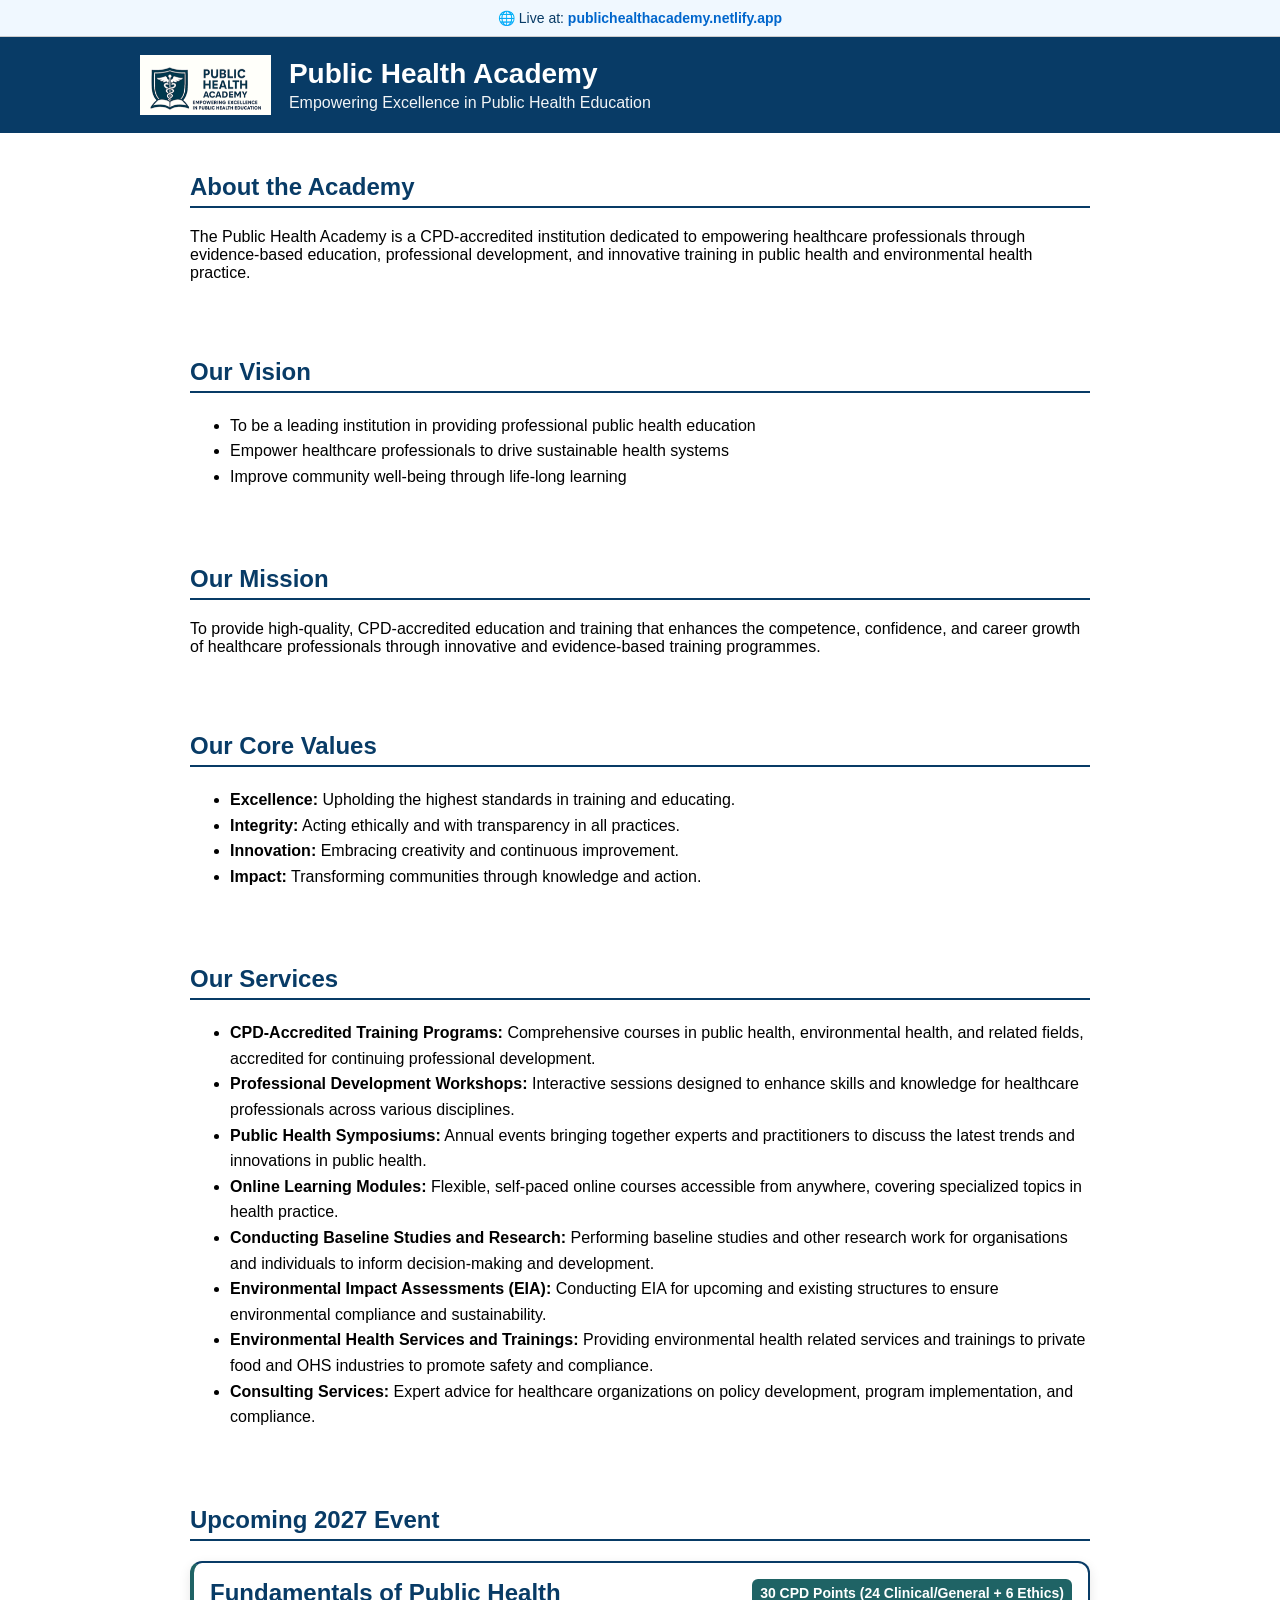
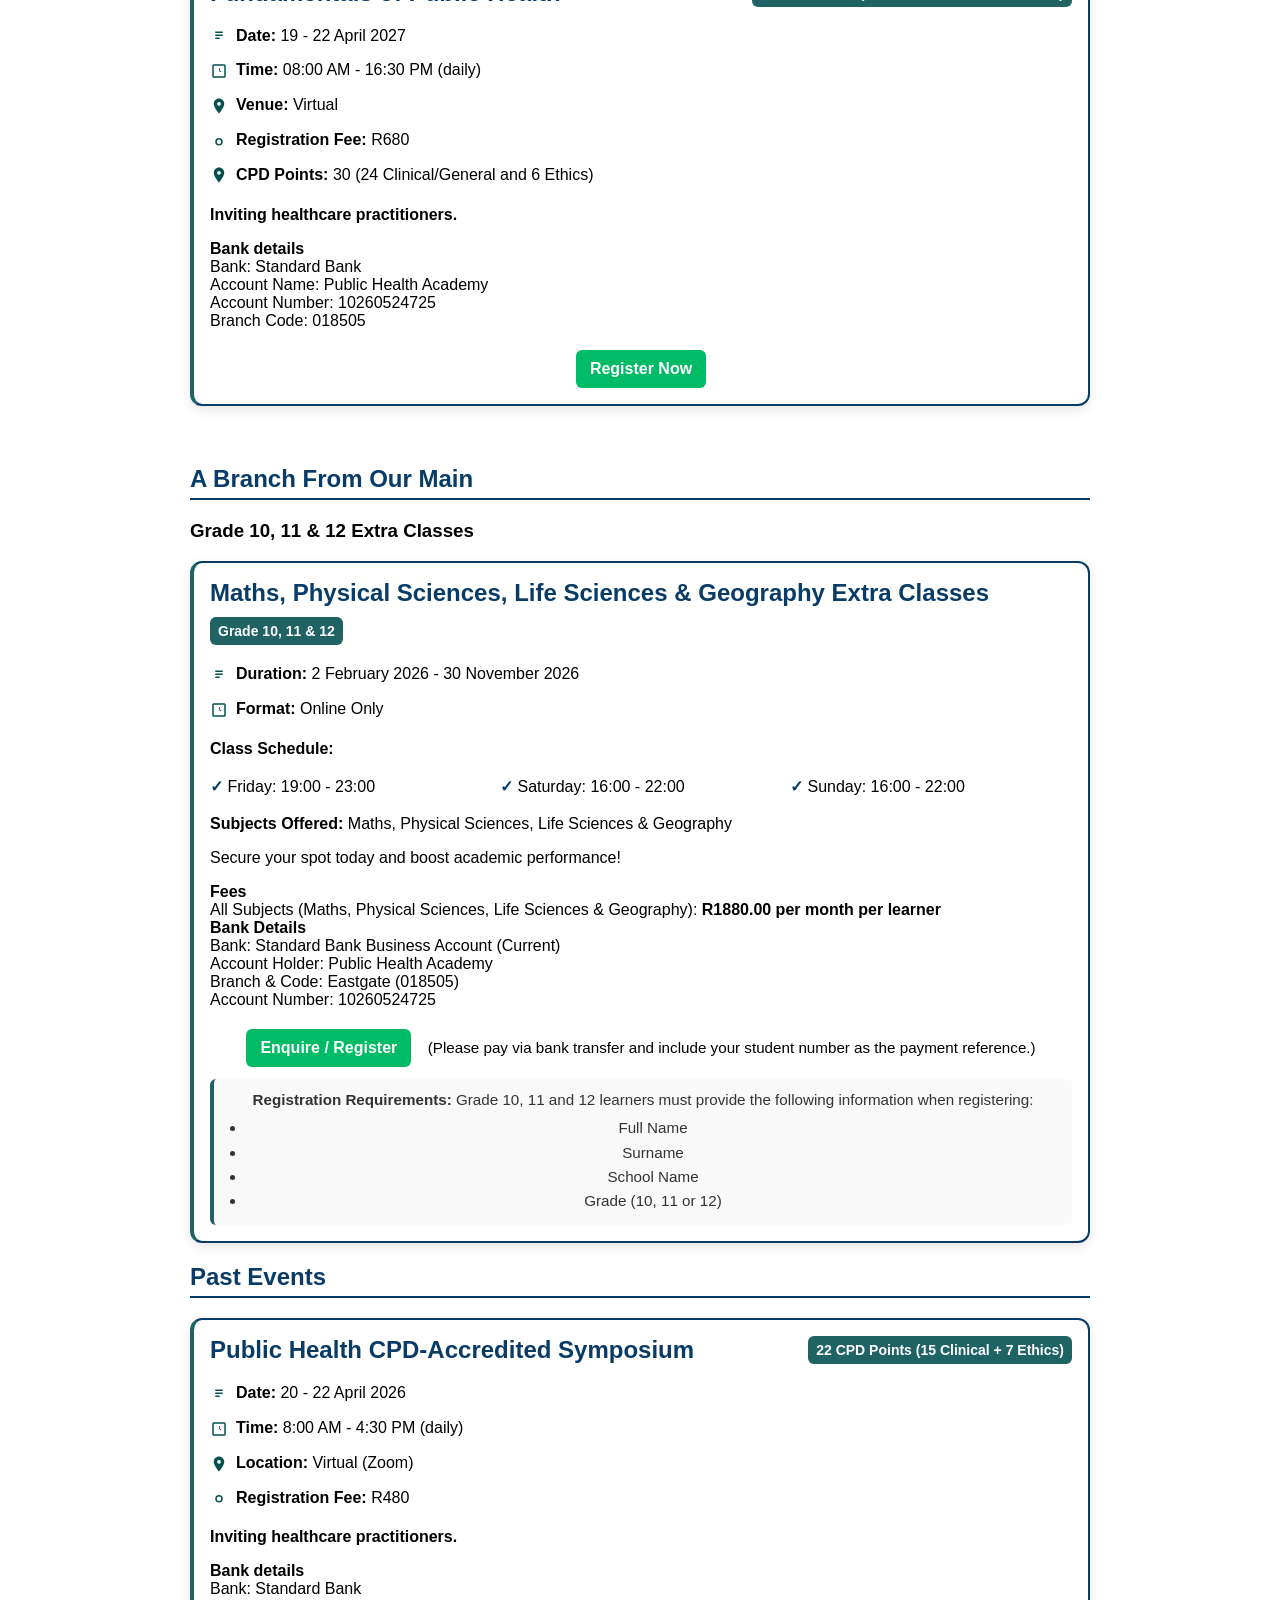
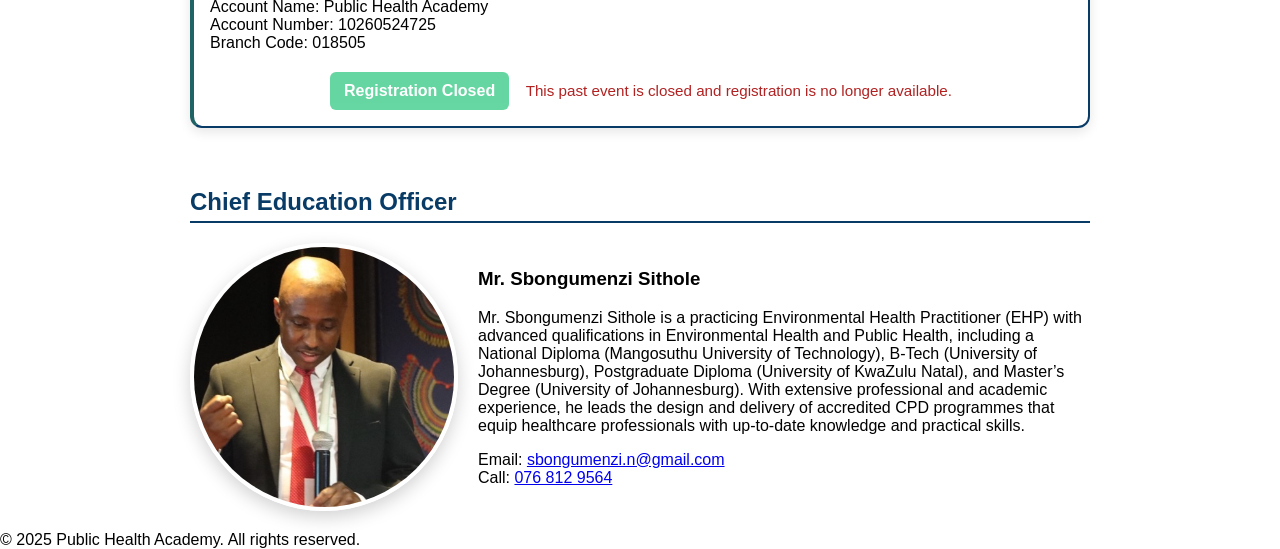
<file: index.html>
<!doctype html>
<html lang="en">
<head>
  <meta charset="utf-8">
  <meta name="viewport" content="width=device-width, initial-scale=1.0">
  <title>Public Health Academy - CPD Accredited Public Health Education</title>
  <meta name="description" content="Public Health Academy provides CPD-accredited education and training for healthcare professionals. Led by Mr. Sbongumenzi Sithole, Environmental Health Practitioner with advanced qualifications.">
  <meta name="keywords" content="public health, CPD accredited, healthcare education, environmental health, professional development, South Africa">
  <meta name="author" content="Public Health Academy">
  <meta name="robots" content="index, follow">
  <meta name="googlebot" content="index, follow">
  <meta name="google-site-verification" content="dkUMleA-MJjbW9YDvvCyMBsJVzZ4VGL8irDAFBPEJHo" />
  <link rel="canonical" href="https://publichealthacademy.netlify.app/">
  <link rel="stylesheet" href="styles.css">
  <style>
    /* Poster-inspired colors and icon sizing */
    .cpd-badge{background:#1f6365;color:#fff;padding:6px 8px;border-radius:6px;font-weight:700}
    .event-card{border-left:4px solid #1f6365;padding:16px}
    .event-details p{margin:6px 0}
    .event-header h3{margin:0}
    .meta-icon{width:18px;height:18px;vertical-align:middle;margin-right:8px;fill:#06504f}
    .register-btn{background:#0b6;color:#fff;padding:10px 14px;border-radius:6px;text-decoration:none}
    @media(max-width:600px){
      .event-card{padding:12px}
      .event-details{font-size:0.95em}
    }
  </style>
</head>
<body>

<div class="live-url-banner">
  🌐 Live at: <a href="https://publichealthacademy.netlify.app" target="_blank">publichealthacademy.netlify.app</a>
</div>

<header>
  <div class="header-inner">
    <div class="brand">
      <img src="images/logo-optimized.png" class="logo" alt="Public Health Academy logo">
    </div>
    <div class="site-title">
      <h1>Public Health Academy</h1>
      <p>Empowering Excellence in Public Health Education</p>
    </div>
  </div>
</header>

<section class="about">
  <h2>About the Academy</h2>
  <p>
    The Public Health Academy is a CPD-accredited institution dedicated to empowering healthcare 
    professionals through evidence-based education, professional development, and innovative training 
    in public health and environmental health practice.
  </p>
</section>

<section class="vision">
  <h2>Our Vision</h2>
  <ul>
    <li>To be a leading institution in providing professional public health education</li>
    <li>Empower healthcare professionals to drive sustainable health systems</li>
    <li>Improve community well‑being through life‑long learning</li>
  </ul>
</section>

<section class="mission">
  <h2>Our Mission</h2>
  <p>
    To provide high‑quality, CPD‑accredited education and training that enhances the competence,
    confidence, and career growth of healthcare professionals through innovative and 
    evidence-based training programmes.
  </p>
</section>

<section class="values">
  <h2>Our Core Values</h2>
  <ul>
    <li><strong>Excellence:</strong> Upholding the highest standards in training and educating.</li>
    <li><strong>Integrity:</strong> Acting ethically and with transparency in all practices.</li>
    <li><strong>Innovation:</strong> Embracing creativity and continuous improvement.</li>
    <li><strong>Impact:</strong> Transforming communities through knowledge and action.</li>
  </ul>
</section>

<section class="services">
  <h2>Our Services</h2>
  <ul>
    <li><strong>CPD-Accredited Training Programs:</strong> Comprehensive courses in public health, environmental health, and related fields, accredited for continuing professional development.</li>
    <li><strong>Professional Development Workshops:</strong> Interactive sessions designed to enhance skills and knowledge for healthcare professionals across various disciplines.</li>
    <li><strong>Public Health Symposiums:</strong> Annual events bringing together experts and practitioners to discuss the latest trends and innovations in public health.</li>
    <li><strong>Online Learning Modules:</strong> Flexible, self-paced online courses accessible from anywhere, covering specialized topics in health practice.</li>
    <li><strong>Conducting Baseline Studies and Research:</strong> Performing baseline studies and other research work for organisations and individuals to inform decision-making and development.</li>
    <li><strong>Environmental Impact Assessments (EIA):</strong> Conducting EIA for upcoming and existing structures to ensure environmental compliance and sustainability.</li>
    <li><strong>Environmental Health Services and Trainings:</strong> Providing environmental health related services and trainings to private food and OHS industries to promote safety and compliance.</li>
    <li><strong>Consulting Services:</strong> Expert advice for healthcare organizations on policy development, program implementation, and compliance.</li>
  </ul>
</section>

<section class="section">
  <div class="card">
    <h2>Upcoming 2027 Event</h2>
    <div class="event-card">
      <div class="event-header">
        <h3>Fundamentals of Public Health</h3>
        <span class="cpd-badge">30 CPD Points (24 Clinical/General + 6 Ethics)</span>
      </div>
      <div class="event-details">
        <p><svg class="meta-icon" viewBox="0 0 24 24" aria-hidden="true"><path d="M7 10h10v2H7zM7 6h10v2H7zM7 14h6v2H7z"/></svg><strong>Date:</strong> 19 - 22 April 2027</p>
        <p><svg class="meta-icon" viewBox="0 0 24 24" aria-hidden="true"><path d="M12 8V12L14.5 13.75L15.25 12.5L13 11.25V8zM19 3H5a2 2 0 00-2 2v14a2 2 0 002 2h14a2 2 0 002-2V5a2 2 0 00-2-2zM19 19H5V5h14v14z"/></svg><strong>Time:</strong> 08:00 AM - 16:30 PM (daily)</p>
        <p><svg class="meta-icon" viewBox="0 0 24 24" aria-hidden="true"><path d="M12 2C8.13 2 5 5.13 5 9c0 5.25 7 13 7 13s7-7.75 7-13c0-3.87-3.13-7-7-7zm0 9.5A2.5 2.5 0 1112 6.5 2.5 2.5 0 0112 11.5z"/></svg><strong>Venue:</strong> Virtual</p>
        <p><svg class="meta-icon" viewBox="0 0 24 24" aria-hidden="true"><path d="M12 8a5 5 0 100 10 5 5 0 000-10zm0 8a3 3 0 110-6 3 3 0 010 6z"/></svg><strong>Registration Fee:</strong> R680</p>
        <p><svg class="meta-icon" viewBox="0 0 24 24" aria-hidden="true"><path d="M12 2C8.13 2 5 5.13 5 9c0 5.25 7 13 7 13s7-7.75 7-13c0-3.87-3.13-7-7-7zm0 9.5A2.5 2.5 0 1112 6.5 2.5 2.5 0 0112 11.5z"/></svg><strong>CPD Points:</strong> 30 (24 Clinical/General and 6 Ethics)</p>
      </div>
      <div class="event-description">
        <p><strong>Inviting healthcare practitioners.</strong></p>
      </div>
      <div class="bank">
        <strong>Bank details</strong>
        <div>
          Bank: Standard Bank<br>
          Account Name: Public Health Academy<br>
          Account Number: 10260524725<br>
          Branch Code: 018505
        </div>
      </div>
      <div class="event-actions">
        <a class="register-btn" href="https://docs.google.com/forms/d/e/1FAIpQLSfn6iQe9ON_r_SLseGmgNt7DEIp1s7kokuGzniCF4Mx1Z1V9A/viewform?usp=publish-editor" target="_blank" rel="noopener">Register Now</a>
      </div>
    </div>
  </div>
</section>

<section class="services extra-classes">
  <h2>A Branch From Our Main</h2>
  <h3>Grade 10, 11 & 12 Extra Classes</h3>
  <div class="event-card">
    <div class="event-header">
      <h3>Maths, Physical Sciences, Life Sciences & Geography Extra Classes</h3>
      <span class="cpd-badge">Grade 10, 11 & 12</span>
    </div>
    <div class="event-details">
      <p><svg class="meta-icon" viewBox="0 0 24 24" aria-hidden="true"><path d="M7 10h10v2H7zM7 6h10v2H7zM7 14h6v2H7z"/></svg><strong>Duration:</strong> 2 February 2026 - 30 November 2026</p>
      <p><svg class="meta-icon" viewBox="0 0 24 24" aria-hidden="true"><path d="M12 8V12L14.5 13.75L15.25 12.5L13 11.25V8zM19 3H5a2 2 0 00-2 2v14a2 2 0 002 2h14a2 2 0 002-2V5a2 2 0 00-2-2zM19 19H5V5h14v14z"/></svg><strong>Format:</strong> Online Only</p>
    </div>
    <div class="event-description">
      <p><strong>Class Schedule:</strong></p>
      <ul>
        <li>Friday: 19:00 - 23:00</li>
        <li>Saturday: 16:00 - 22:00</li>
        <li>Sunday: 16:00 - 22:00</li>
      </ul>
      <p><strong>Subjects Offered:</strong> Maths, Physical Sciences, Life Sciences & Geography</p>
      <p>Secure your spot today and boost academic performance!</p>
    </div>
    <div class="bank">
      <strong>Fees</strong>
      <div>
        All Subjects (Maths, Physical Sciences, Life Sciences & Geography): <strong>R1880.00 per month per learner</strong>
      </div>
    </div>
    <div class="bank">
      <strong>Bank Details</strong>
      <div>
        Bank: Standard Bank Business Account (Current)<br>
        Account Holder: Public Health Academy<br>
        Branch & Code: Eastgate (018505)<br>
        Account Number: 10260524725
      </div>
    </div>
    <div class="event-actions">
      <a href="https://docs.google.com/forms/d/e/1FAIpQLSfgx0PEwRzB0VJ0MTvvm21lgcNEUUZVjXBLIMmmLUubT2oYvw/viewform?usp=header" target="_blank" class="register-btn">Enquire / Register</a>
      <span style="margin-left:12px;font-size:0.95em">(Please pay via bank transfer and include your student number as the payment reference.)</span>
      <div style="margin-top:12px;font-size:0.95em;color:#333;background:#f9f9f9;padding:12px;border-radius:6px;border-left:4px solid #1f6365">
        <strong>Registration Requirements:</strong> Grade 10, 11 and 12 learners must provide the following information when registering:
        <ul style="margin:8px 0 0 0;padding-left:20px">
          <li>Full Name</li>
          <li>Surname</li>
          <li>School Name</li>
          <li>Grade (10, 11 or 12)</li>
        </ul>
      </div>
    </div>
  </div>
  <h2>Past Events</h2>
  <div class="event-card">
      <div class="event-header">
        <h3>Public Health CPD-Accredited Symposium</h3>
        <span class="cpd-badge">22 CPD Points (15 Clinical + 7 Ethics)</span>
      </div>
      <div class="event-details">
        <p><svg class="meta-icon" viewBox="0 0 24 24" aria-hidden="true"><path d="M7 10h10v2H7zM7 6h10v2H7zM7 14h6v2H7z"/></svg><strong>Date:</strong> 20 - 22 April 2026</p>
        <p><svg class="meta-icon" viewBox="0 0 24 24" aria-hidden="true"><path d="M12 8V12L14.5 13.75L15.25 12.5L13 11.25V8zM19 3H5a2 2 0 00-2 2v14a2 2 0 002 2h14a2 2 0 002-2V5a2 2 0 00-2-2zM19 19H5V5h14v14z"/></svg><strong>Time:</strong> 8:00 AM - 4:30 PM (daily)</p>
        <p><svg class="meta-icon" viewBox="0 0 24 24" aria-hidden="true"><path d="M12 2C8.13 2 5 5.13 5 9c0 5.25 7 13 7 13s7-7.75 7-13c0-3.87-3.13-7-7-7zm0 9.5A2.5 2.5 0 1112 6.5 2.5 2.5 0 0112 11.5z"/></svg><strong>Location:</strong> Virtual (Zoom)</p>
        <p><svg class="meta-icon" viewBox="0 0 24 24" aria-hidden="true"><path d="M12 8a5 5 0 100 10 5 5 0 000-10zm0 8a3 3 0 110-6 3 3 0 010 6z"/></svg><strong>Registration Fee:</strong> R480</p>
      </div>
    <div class="event-description">
      <p><strong>Inviting healthcare practitioners.</strong></p>
    </div>
    <div class="bank">
      <strong>Bank details</strong>
      <div>
        Bank: Standard Bank<br>
        Account Name: Public Health Academy<br>
        Account Number: 10260524725<br>
        Branch Code: 018505
      </div>
    </div>
    <div class="event-actions">
      <span class="register-btn" style="pointer-events:none; opacity:0.6; cursor:not-allowed;">Registration Closed</span>
      <span style="margin-left:12px;font-size:0.95em; color:#b22222;">This past event is closed and registration is no longer available.</span>
    </div>
  </div>
</section>

<section class="ceo">
  <h2>Chief Education Officer</h2>
  <div class="ceo-inner">
    <img src="images/ceo-square.jpg" class="ceo-photo" alt="Sbongumenzi Sithole">
    <div class="ceo-bio">
      <h3>Mr. Sbongumenzi Sithole</h3>
      <p>
        Mr. Sbongumenzi Sithole is a practicing Environmental Health Practitioner (EHP) with advanced
        qualifications in Environmental Health and Public Health, including a National Diploma
        (Mangosuthu University of Technology), B-Tech (University of Johannesburg), Postgraduate Diploma
        (University of KwaZulu Natal), and Master’s Degree (University of Johannesburg). With extensive
        professional and academic experience, he leads the design and delivery of accredited CPD programmes
        that equip healthcare professionals with up‑to‑date knowledge and practical skills.
      </p>
      <p>
        Email: <a href="mailto:sbongumenzi.n@gmail.com">sbongumenzi.n@gmail.com</a><br>
        Call: <a href="tel:+27768129564">076 812 9564</a>
      </p>
    </div>
  </div>
</section>

<footer>
  © 2025 Public Health Academy. All rights reserved.
</footer>

</body>
</html>
</file>
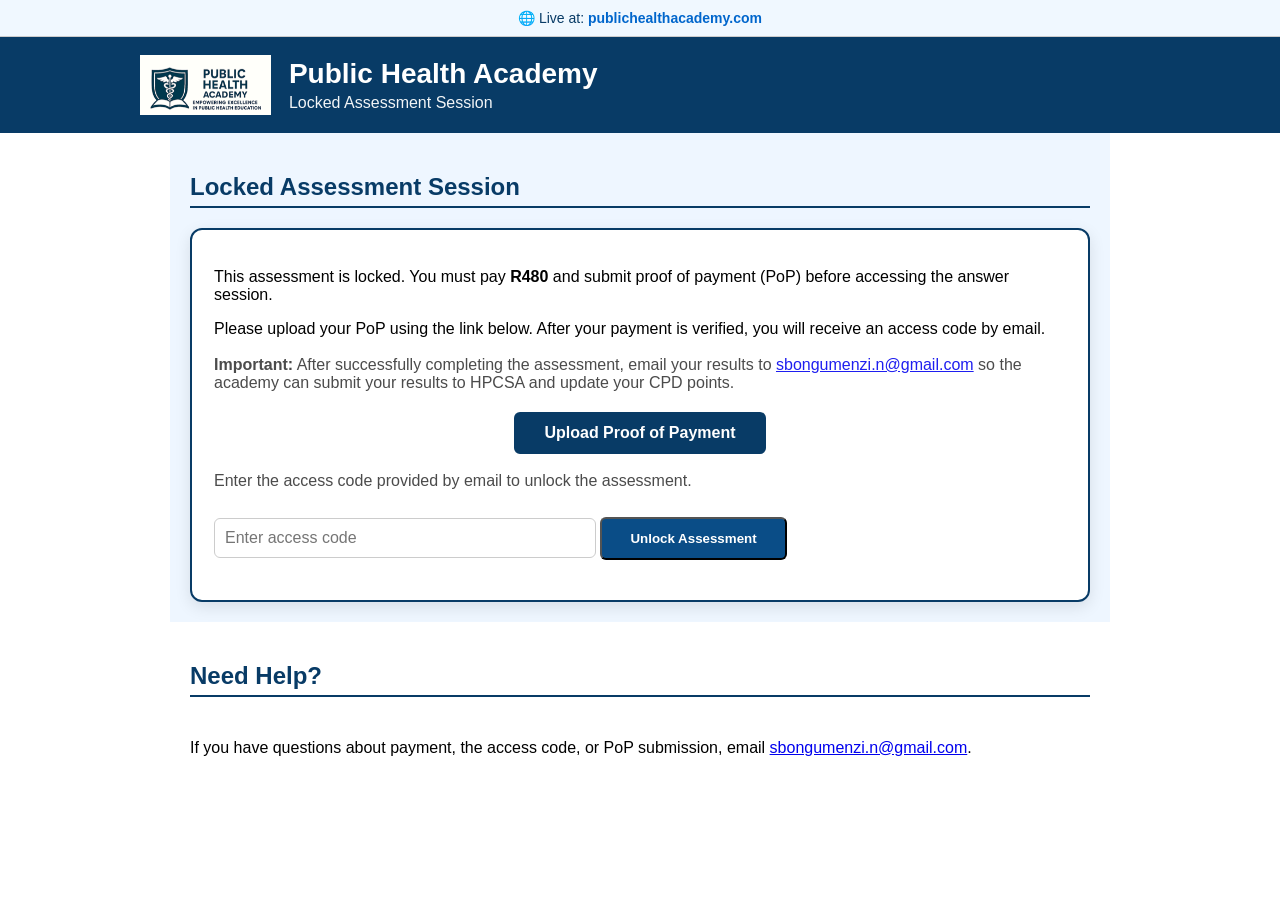
<file: assessment.html>
<!doctype html>
<html lang="en">
<head>
<meta charset="utf-8">
<meta name="viewport" content="width=device-width, initial-scale=1.0">
<title>Public Health Academy - Mini Assessment</title>
<meta name="description" content="Locked mini assessment session for paid CPD participants.">
<link rel="stylesheet" href="styles.css">
</head>
<body>

<div class="live-url-banner">
  🌐 Live at: <a href="https://publichealthacademy.com" target="_blank">publichealthacademy.com</a>
</div>

<header>
  <div class="header-inner">
    <div class="brand">
      <img src="images/logo-optimized.png" class="logo" alt="Public Health Academy logo">
    </div>
    <div class="site-title">
      <h1>Public Health Academy</h1>
      <p>Locked Assessment Session</p>
    </div>
  </div>
</header>

<section class="assessment">
  <h2>Locked Assessment Session</h2>
  <div class="assessment-card" id="lock-card">
    <div id="access-block">
      <p>This assessment is locked. You must pay <strong>R480</strong> and submit proof of payment (PoP) before accessing the answer session.</p>
      <p>Please upload your PoP using the link below. After your payment is verified, you will receive an access code by email.</p>
       <p class="note"><strong>Important:</strong> After successfully completing the assessment, email your results to <a href="mailto:sbongumenzi.n@gmail.com?subject=Completed%20CPD%20Assessment%20Answers">sbongumenzi.n@gmail.com</a> so the academy can submit your results to HPCSA and update your CPD points.</p>
      <div class="cpd-actions">
        <a href="proof-of-payment.html" class="register-btn">Upload Proof of Payment</a>
      </div>
      <p class="note">Enter the access code provided by email to unlock the assessment.</p>
      <input type="text" id="access-code" placeholder="Enter access code" aria-label="Access code">
      <button id="unlock-btn" class="unlock-btn">Unlock Assessment</button>
      <p id="access-message" class="note"></p>
    </div>
    <div id="assessment-session" style="display:none;">
      <p>Welcome to the assessment session. Please write your answers below and submit them by email when complete.</p>
        <p class="note"><strong>Important:</strong> Once you have successfully completed the assessment, email your answers to <a href="mailto:sbongumenzi.n@gmail.com?subject=Completed%20CPD%20Assessment%20Answers">sbongumenzi.n@gmail.com</a> so the academy can submit your results to HPCSA and update your CPD points.</p>
      <section class="symposium-materials">
        <h3>Symposium Materials</h3>
        <p>To assist with answering the questions, review the relevant presentations from the symposium:</p>
        <ul>
          <li><a href="Presentations/Environmental_Health_Interventions  2.pptx" target="_blank">Environmental Health Interventions</a> (Relevant to Question 1)</li>
          <li><a href="Presentations/Importance of Multisectoral Approach 22 April 2026.pptx" target="_blank">Importance of Multisectoral Approach</a> (Relevant to Question 2)</li>
          <li><a href="Presentations/Ethical_Decision_Making_Statutory_Social_Work-2.pptx" target="_blank">Ethical Decision Making in Social Work</a> (Relevant to Questions 3 and 9)</li>
          <li><a href="Presentations/PH Academy Ethical Practice Presentation.pdf" target="_blank">Ethical Practice Presentation</a> (Relevant to Questions 3 and 9)</li>
          <li><a href="Presentations/Effective Management of Mental Health Conditions.pptx" target="_blank">Effective Management of Mental Health Conditions</a> (Relevant to Question 4)</li>
          <li><a href="Presentations/Strategies for Mental Health Conditions.pptx" target="_blank">Strategies for Mental Health Conditions</a> (Relevant to Question 4)</li>
          <li><a href="Presentations/Promoting-Mental-Health-and-Mastering-Coping-Strategies.key" target="_blank">Promoting Mental Health and Coping Strategies</a> (Relevant to Question 4)</li>
          <li><a href="Presentations/Bridging the gap bx Prevention & Care symposium Jan 2026.pptx" target="_blank">Bridging the Gap Between Prevention and Care</a> (Relevant to Question 5)</li>
          <li><a href="Presentations/Integrating community-based preventative strategies into clinical care models.pptx" target="_blank">Integrating Community-Based Preventative Strategies</a> (Relevant to Question 6)</li>
          <li><a href="Presentations/surveillance of premises (NPOs) presentation.pptx" target="_blank">Surveillance of Premises</a> (Relevant to Question 7)</li>
          <li><a href="Presentations/Integrating Spirituality into Psychotherapy.pdf" target="_blank">Integrating Spirituality into Psychotherapy</a> (Relevant to Question 8)</li>
          <li><a href="Presentations/Interlinking Psychological Approaches with Social strategies for Holistic-2.pptx" target="_blank">Interlinking Psychological and Social Strategies</a> (Relevant to Question 8)</li>
          <li><a href="Presentations/PUBLIC HEALTH ACADEMY JANUARY 2026 FINAL.pptx" target="_blank">Public Health Academy January 2026</a> (General Overview)</li>
          <li><a href="Presentations/SA Conference 22 April.pptx" target="_blank">SA Conference 22 April</a> (General Overview)</li>
        </ul>
      </section>
      <form id="assessment-form">
        <p class="note">When finished, click Submit Answers below. Your responses will be checked automatically. You have 3 attempts to achieve at least 60%.</p>
        <ol id="questions-list">
          <li>
            <p>From the symposium materials, identify one practical strategy to improve environmental health in a local community and explain why it is effective.</p>
            <textarea name="q1" rows="4" placeholder="Your answer..."></textarea>
            <div class="feedback" id="feedback-q1"></div>
          </li>
          <li>
            <p>Describe how a multisectoral approach can strengthen public health outcomes, using one example from the symposium topics.</p>
            <textarea name="q2" rows="4" placeholder="Your answer..."></textarea>
            <div class="feedback" id="feedback-q2"></div>
          </li>
          <li>
            <p>List two ethical considerations that should be applied when designing public health support services for vulnerable populations.</p>
            <textarea name="q3" rows="4" placeholder="Your answer..."></textarea>
            <div class="feedback" id="feedback-q3"></div>
          </li>
          <li>
            <p>Explain how mental health promotion can be integrated into preventive care, and name one benefit for community wellbeing.</p>
            <textarea name="q4" rows="4" placeholder="Your answer..."></textarea>
            <div class="feedback" id="feedback-q4"></div>
          </li>
          <li>
            <p>Outline one method for bridging the gap between prevention and care in public health programming.</p>
            <textarea name="q5" rows="4" placeholder="Your answer..."></textarea>
            <div class="feedback" id="feedback-q5"></div>
          </li>
          <li>
            <p>Discuss the role of community engagement in effective public health interventions.</p>
            <textarea name="q6" rows="4" placeholder="Your answer..."></textarea>
            <div class="feedback" id="feedback-q6"></div>
          </li>
          <li>
            <p>Explain the importance of data-driven decision making in environmental health practices.</p>
            <textarea name="q7" rows="4" placeholder="Your answer..."></textarea>
            <div class="feedback" id="feedback-q7"></div>
          </li>
          <li>
            <p>Describe one strategy to address health inequalities in underserved communities.</p>
            <textarea name="q8" rows="4" placeholder="Your answer..."></textarea>
            <div class="feedback" id="feedback-q8"></div>
          </li>
          <li>
            <p>How can healthcare professionals integrate ethical principles into daily practice?</p>
            <textarea name="q9" rows="4" placeholder="Your answer..."></textarea>
            <div class="feedback" id="feedback-q9"></div>
          </li>
          <li>
            <p>Identify one emerging trend in public health and its potential impact on healthcare delivery.</p>
            <textarea name="q10" rows="4" placeholder="Your answer..."></textarea>
            <div class="feedback" id="feedback-q10"></div>
          </li>
        </ol>
        <button type="submit" class="register-btn">Submit Answers</button>
        <p id="result-message" class="note"></p>
        <p id="attempts-message" class="note"></p>
      </form>
        <p class="note"><strong>Important:</strong> After you successfully complete the assessment, email your answers to <a href="mailto:sbongumenzi.n@gmail.com?subject=Completed%20CPD%20Assessment%20Answers">sbongumenzi.n@gmail.com</a> so the academy can submit your results to HPCSA and update your CPD points.</p>
      <div class="cpd-actions">
        <a href="index.html" class="register-btn">Back to Home</a>
      </div>
    </div>
  </div>
</section>

<section class="ceo">
  <h2>Need Help?</h2>
  <div class="ceo-inner">
    <div class="ceo-bio">
      <p>If you have questions about payment, the access code, or PoP submission, email <a href="mailto:sbongumenzi.n@gmail.com">sbongumenzi.n@gmail.com</a>.</p>
    </div>
  </div>
</section>

<script>
  const validCodes = ['CPD480', 'PAY480', 'PUBLICHEALTH2026'];
  const unlockBtn = document.getElementById('unlock-btn');
  const accessCodeInput = document.getElementById('access-code');
  const accessMessage = document.getElementById('access-message');
  const accessBlock = document.getElementById('access-block');
  const assessmentSession = document.getElementById('assessment-session');

  const assessmentForm = document.getElementById('assessment-form');
  const resultMessage = document.getElementById('result-message');
  const attemptsMessage = document.getElementById('attempts-message');
  const maxAttempts = 3;
  const passPercent = 60;
  const questionData = [
    { id: 'q1', keywords: ['waste', 'sanitation', 'clean', 'water', 'hygiene'], sample: 'A good response mentions improving sanitation, safe waste disposal, clean water access, or community hygiene education.' },
    { id: 'q2', keywords: ['education', 'coordination', 'government', 'community', 'cross-sector', 'sector'], sample: 'A strong answer describes health outcomes improving when health, education, government, and community stakeholders work together.' },
    { id: 'q3', keywords: ['consent', 'dignity', 'equity', 'confidentiality', 'justice', 'fairness'], sample: 'List ethical considerations such as consent, dignity, equity, confidentiality, and justice in service design.' },
    { id: 'q4', keywords: ['prevention', 'awareness', 'support', 'early', 'wellbeing', 'promotion'], sample: 'Good answers mention awareness, prevention, early support, and the benefit of improved wellbeing.' },
    { id: 'q5', keywords: ['referral', 'continuum', 'integration', 'link', 'coordination', 'follow-up'], sample: 'One method is creating an integrated referral system that links prevention, early detection, and care services.' },
    { id: 'q6', keywords: ['community', 'participation', 'ownership', 'collaboration', 'engagement', 'feedback'], sample: 'Community engagement means involving people in planning, decision-making, and ownership of public health initiatives.' },
    { id: 'q7', keywords: ['data', 'surveillance', 'monitoring', 'evidence', 'analysis', 'information'], sample: 'Explain that data-driven decisions rely on surveillance, monitoring, evidence, and analysis to guide health actions.' },
    { id: 'q8', keywords: ['equity', 'access', 'targeted', 'outreach', 'underserved', 'empowerment'], sample: 'A strategy can be targeted outreach, improving access, and designing services that promote equity for underserved groups.' },
    { id: 'q9', keywords: ['respect', 'compassion', 'integrity', 'responsibility', 'accountability', 'ethics'], sample: 'Healthcare professionals integrate ethics by showing respect, compassion, integrity, accountability, and fair treatment every day.' },
    { id: 'q10', keywords: ['telehealth', 'digital', 'climate', 'pandemic', 'technology', 'mental health'], sample: 'Mention an emerging trend like telehealth, digital health, climate health, or mental health and its effect on delivery.' }
  ];

  function normalizeAnswer(answer) {
    return answer.trim().toLowerCase();
  }

  function toggleAssessmentForm(isEnabled) {
    const textareas = assessmentForm.querySelectorAll('textarea');
    const submitButton = assessmentForm.querySelector('button[type="submit"]');
    textareas.forEach((textarea) => textarea.disabled = !isEnabled);
    submitButton.disabled = !isEnabled;
  }

  function showFeedback(questionId, isCorrect, sampleAnswer) {
    const feedbackEl = document.getElementById(`feedback-${questionId}`);
    if (!feedbackEl) return;
    if (isCorrect) {
      feedbackEl.textContent = 'Correct answer. Good work.';
      feedbackEl.style.color = '#0b6';
    } else {
      feedbackEl.textContent = `Incorrect answer. ${sampleAnswer}`;
      feedbackEl.style.color = '#b22222';
    }
  }

  function gradeAssessment() {
    let score = 0;
    questionData.forEach((question) => {
      const textarea = assessmentForm.querySelector(`textarea[name="${question.id}"]`);
      const answerText = normalizeAnswer(textarea ? textarea.value : '');
      const isCorrect = question.keywords.some((keyword) => answerText.includes(keyword));
      if (isCorrect) score += 1;
      showFeedback(question.id, isCorrect, question.sample);
    });
    return score;
  }

  function updateResult(score, attempts) {
    const percent = Math.round((score / questionData.length) * 100);
    const passed = percent >= passPercent;
    resultMessage.textContent = `Score: ${score} / ${questionData.length} (${percent}%). ${passed ? 'You have passed the assessment.' : 'You did not pass yet.'}`;
    resultMessage.style.color = passed ? '#0b6' : '#b22222';
    attemptsMessage.textContent = `Attempt ${attempts} of ${maxAttempts}. ${passed ? 'You may now proceed.' : attempts < maxAttempts ? 'Try again to reach 60%.' : 'No more attempts available.'}`;
    if (passed) {
      localStorage.setItem('assessmentPassed', 'true');
      toggleAssessmentForm(false);
    } else if (attempts >= maxAttempts) {
      toggleAssessmentForm(false);
    }
  }

  function checkAttemptStatus() {
    const attempts = parseInt(localStorage.getItem('assessmentAttempts') || '0', 10);
    const passed = localStorage.getItem('assessmentPassed') === 'true';
    if (passed) {
      resultMessage.textContent = 'You have already passed this assessment. Well done!';
      resultMessage.style.color = '#0b6';
      attemptsMessage.textContent = `Attempts used: ${attempts} / ${maxAttempts}`;
      toggleAssessmentForm(false);
      return;
    }
    if (attempts >= maxAttempts) {
      resultMessage.textContent = 'You have reached the maximum of 3 attempts. Please contact the academy if you need another chance.';
      resultMessage.style.color = '#b22222';
      attemptsMessage.textContent = `Attempts used: ${attempts} / ${maxAttempts}`;
      toggleAssessmentForm(false);
      return;
    }
    attemptsMessage.textContent = `Attempts used: ${attempts} / ${maxAttempts} — you need ${passPercent}% to pass.`;
  }

  if (assessmentForm) {
    checkAttemptStatus();
    assessmentForm.addEventListener('submit', (event) => {
      event.preventDefault();
      const currentAttempts = parseInt(localStorage.getItem('assessmentAttempts') || '0', 10) + 1;
      localStorage.setItem('assessmentAttempts', String(currentAttempts));
      const score = gradeAssessment();
      updateResult(score, currentAttempts);
    });
  }

  unlockBtn.addEventListener('click', () => {
    const code = accessCodeInput.value.trim();
    if (validCodes.includes(code)) {
      accessBlock.style.display = 'none';
      assessmentSession.style.display = 'block';
    } else {
      accessMessage.textContent = 'Invalid access code. Please use the code emailed to you after PoP verification.';
      accessMessage.style.color = '#b22222';
    }
  });
</script>

</body>
</html>
</file>
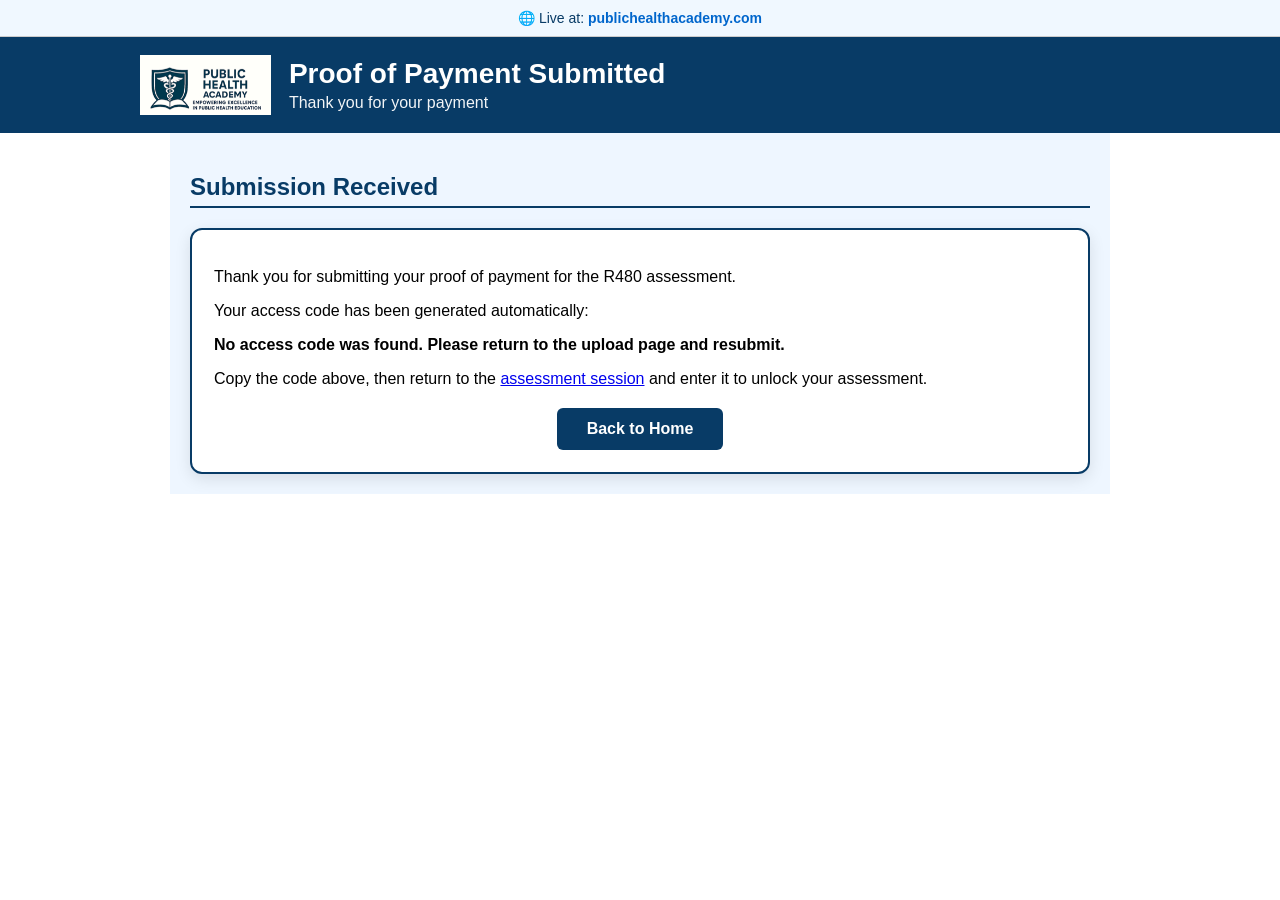
<file: proof-of-payment-success.html>
<!doctype html>
<html lang="en">
<head>
<meta charset="utf-8">
<meta name="viewport" content="width=device-width, initial-scale=1.0">
<title>Proof of Payment Submitted</title>
<meta name="description" content="Payment proof submitted for CPD assessment access.">
<link rel="stylesheet" href="styles.css">
</head>
<body>

<div class="live-url-banner">
  🌐 Live at: <a href="https://publichealthacademy.com" target="_blank">publichealthacademy.com</a>
</div>

<header>
  <div class="header-inner">
    <div class="brand">
      <img src="images/logo-optimized.png" class="logo" alt="Public Health Academy logo">
    </div>
    <div class="site-title">
      <h1>Proof of Payment Submitted</h1>
      <p>Thank you for your payment</p>
    </div>
  </div>
</header>

<section class="assessment">
  <h2>Submission Received</h2>
  <div class="assessment-card">
    <p>Thank you for submitting your proof of payment for the R480 assessment.</p>
    <p>Your access code has been generated automatically:</p>
    <p><strong id="display-code">Loading code...</strong></p>
    <p>Copy the code above, then return to the <a href="assessment.html">assessment session</a> and enter it to unlock your assessment.</p>
    <div class="cpd-actions">
      <a href="index.html" class="register-btn">Back to Home</a>
    </div>
  </div>
</section>

<script>
  const query = new URLSearchParams(window.location.search);
  const code = query.get('code');
  const display = document.getElementById('display-code');
  if (code) {
    display.textContent = code;
  } else {
    display.textContent = 'No access code was found. Please return to the upload page and resubmit.';
  }
</script>

</body>
</html>
</file>
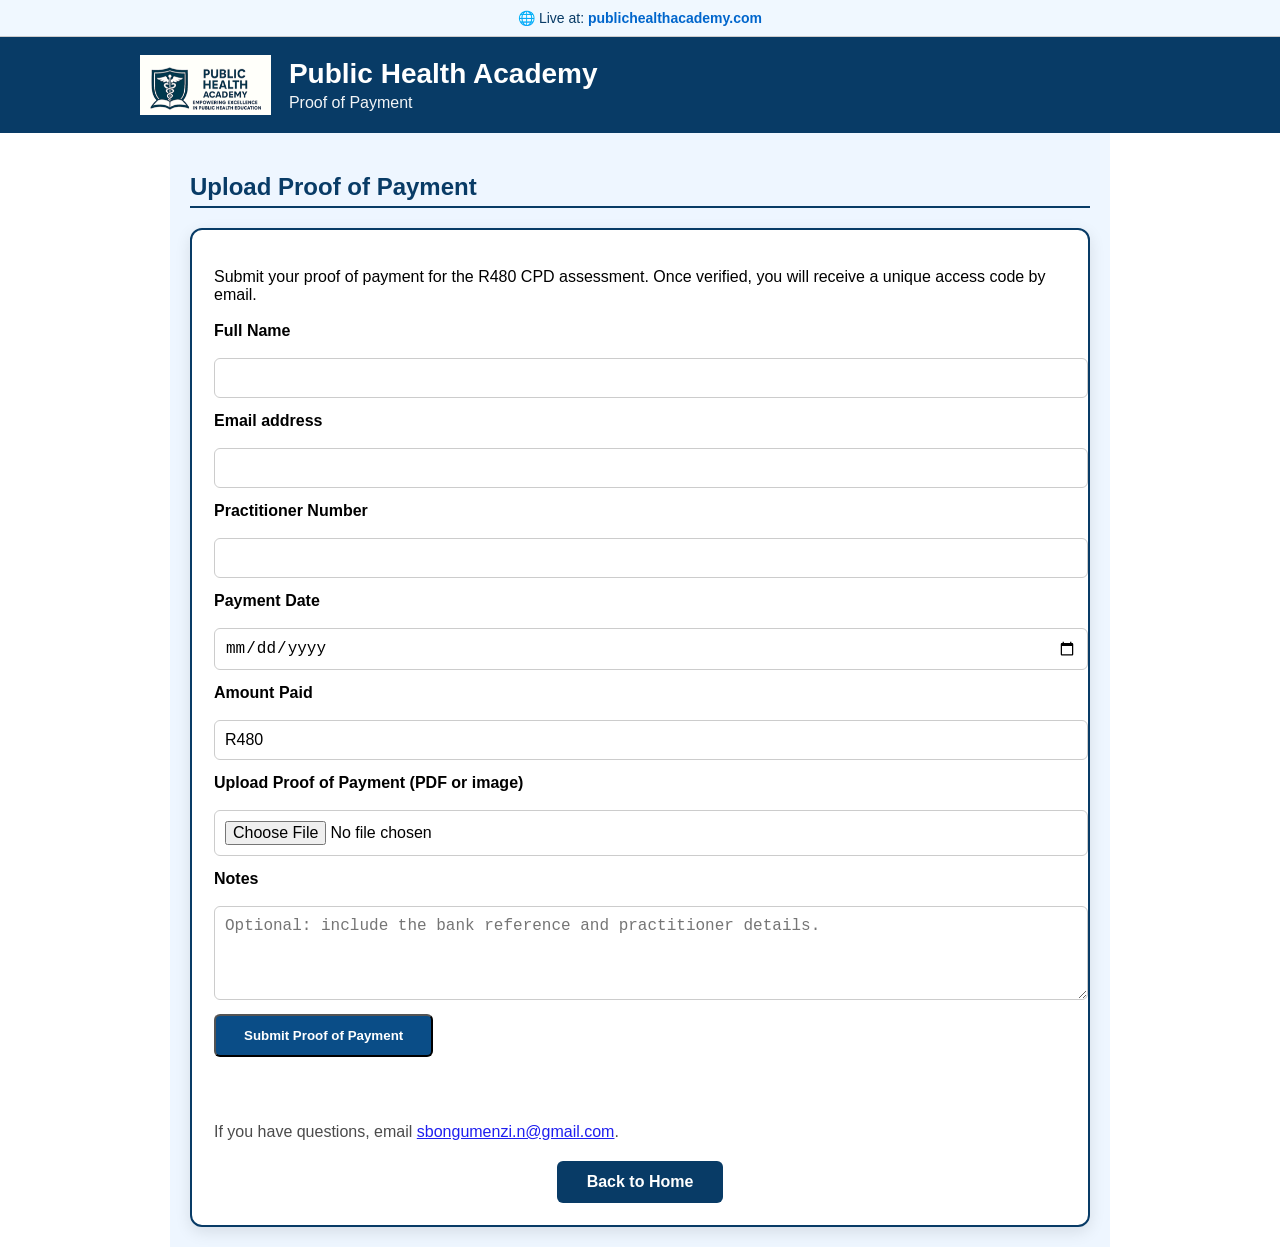
<file: proof-of-payment.html>
<!doctype html>
<html lang="en">
<head>
<meta charset="utf-8">
<meta name="viewport" content="width=device-width, initial-scale=1.0">
<title>Public Health Academy - Proof of Payment</title>
<meta name="description" content="Upload proof of payment for CPD assessment access.">
<link rel="stylesheet" href="styles.css">
</head>
<body>

<div class="live-url-banner">
  🌐 Live at: <a href="https://publichealthacademy.com" target="_blank">publichealthacademy.com</a>
</div>

<header>
  <div class="header-inner">
    <div class="brand">
      <img src="images/logo-optimized.png" class="logo" alt="Public Health Academy logo">
    </div>
    <div class="site-title">
      <h1>Public Health Academy</h1>
      <p>Proof of Payment</p>
    </div>
  </div>
</header>

<section class="assessment">
  <h2>Upload Proof of Payment</h2>
  <div class="assessment-card">
    <p>Submit your proof of payment for the R480 CPD assessment. Once verified, you will receive a unique access code by email.</p>
    <form id="pop-form" name="pop-upload" method="POST" data-netlify="true" enctype="multipart/form-data" class="pop-form">
      <input type="hidden" name="form-name" value="pop-upload">
      <p hidden>
        <label>Don’t fill this out if you’re human: <input name="bot-field"></label>
      </p>
      <label for="name">Full Name</label>
      <input type="text" id="name" name="name" required>
      <label for="email">Email address</label>
      <input type="email" id="email" name="email" required>
      <label for="practitioner-number">Practitioner Number</label>
      <input type="text" id="practitioner-number" name="practitioner_number" required>
      <label for="payment-date">Payment Date</label>
      <input type="date" id="payment-date" name="payment_date" required>
      <label for="amount">Amount Paid</label>
      <input type="text" id="amount" name="amount" value="R480" required>
      <label for="pop-file">Upload Proof of Payment (PDF or image)</label>
      <input type="file" id="pop-file" name="pop_file" accept="image/*,.pdf" required>
      <label for="notes">Notes</label>
      <textarea id="notes" name="notes" rows="4" placeholder="Optional: include the bank reference and practitioner details."></textarea>
      <button type="submit" class="unlock-btn">Submit Proof of Payment</button>
      <p id="form-message" class="note"></p>
    </form>
    <p class="note">If you have questions, email <a href="mailto:sbongumenzi.n@gmail.com">sbongumenzi.n@gmail.com</a>.</p>
    <div class="cpd-actions">
      <a href="index.html" class="register-btn">Back to Home</a>
    </div>
  </div>
</section>

  <script>
    const popForm = document.getElementById('pop-form');
    const formMessage = document.getElementById('form-message');

    function generateAccessCode() {
      const prefix = 'PHA';
      const random = Math.floor(1000 + Math.random() * 9000);
      return `${prefix}-${random}`;
    }

    popForm.addEventListener('submit', function (event) {
      event.preventDefault();
      formMessage.textContent = 'Submitting your proof of payment...';
      const formData = new FormData(popForm);
      const accessCode = generateAccessCode();
      formData.append('access_code', accessCode);
      fetch('/', {
        method: 'POST',
        body: formData,
      })
        .then((response) => {
          if (response.ok) {
            window.location.href = `proof-of-payment-success.html?code=${accessCode}`;
          } else {
            throw new Error('Submission failed.');
          }
        })
        .catch((error) => {
          formMessage.textContent = 'There was a problem submitting your proof of payment. Please try again.';
          console.error(error);
        });
    });
  </script>

</body>
</html>
</file>
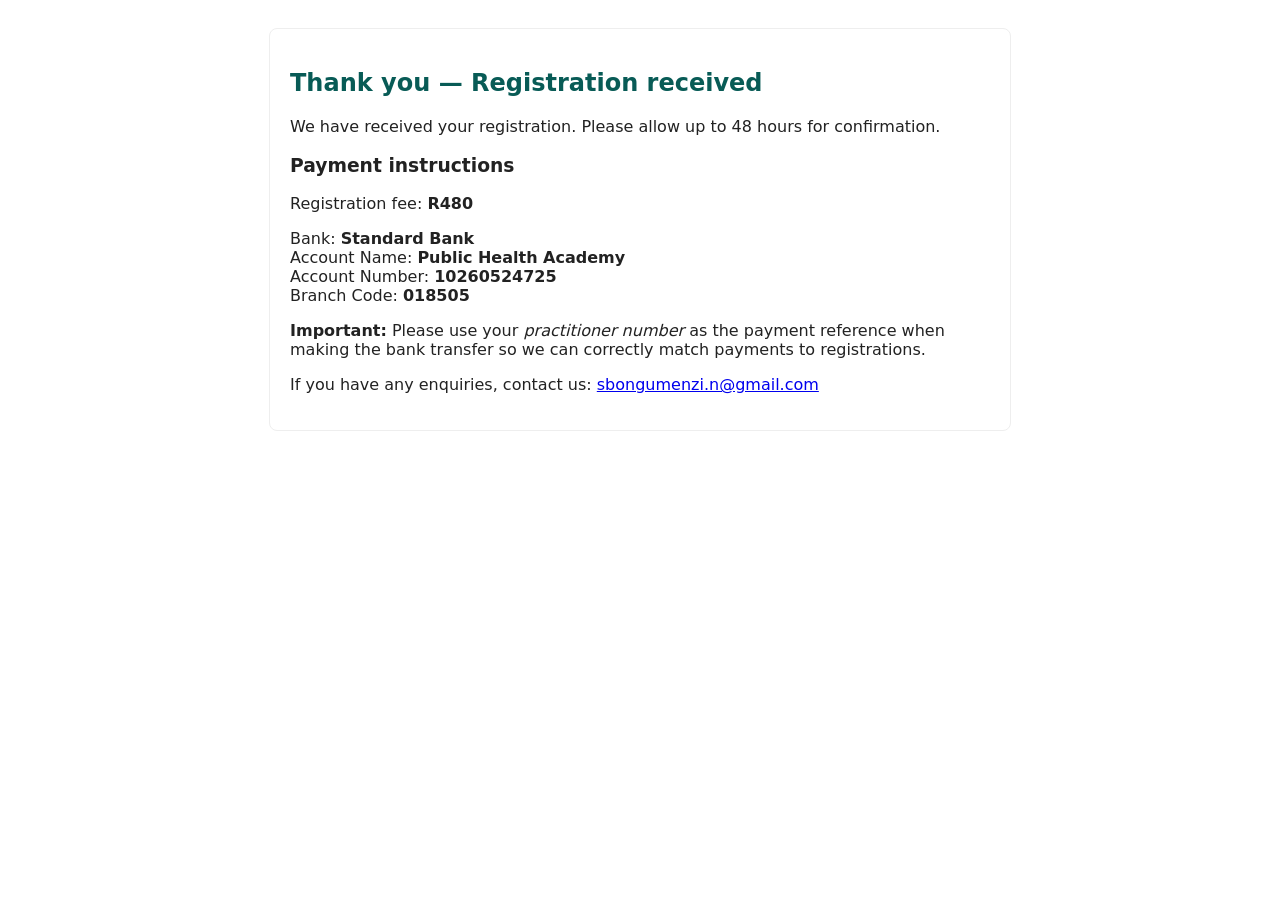
<file: thank-you.html>
<!doctype html>
<html lang="en">
<head>
  <meta charset="utf-8">
  <meta name="viewport" content="width=device-width,initial-scale=1">
  <title>Thank You — Registration received</title>
  <style>
    body{font-family:system-ui,-apple-system,Segoe UI,Roboto,Arial;margin:28px;color:#222}
    .card{max-width:700px;margin:24px auto;padding:20px;border:1px solid #eee;border-radius:8px;background:#fff}
    .success{color:#085b56;font-weight:700}
  </style>
</head>
<body>
  <div class="card">
    <h2 class="success">Thank you — Registration received</h2>
    <p>We have received your registration. Please allow up to 48 hours for confirmation.</p>
    <h3>Payment instructions</h3>
    <p>Registration fee: <strong>R480</strong></p>
    <p>Bank: <strong>Standard Bank</strong><br>
    Account Name: <strong>Public Health Academy</strong><br>
    Account Number: <strong>10260524725</strong><br>
    Branch Code: <strong>018505</strong></p>
    <p><strong>Important:</strong> Please use your <em>practitioner number</em> as the payment reference when making the bank transfer so we can correctly match payments to registrations.</p>
    <p>If you have any enquiries, contact us: <a href="mailto:sbongumenzi.n@gmail.com">sbongumenzi.n@gmail.com</a></p>
  </div>
</body>
</html>
</file>
<file: styles.css>
body { font-family: Arial; margin: 0; padding: 0; }

/* Live URL Banner */
.live-url-banner { 
  background: #f0f8ff; 
  padding: 10px; 
  text-align: center; 
  font-size: 14px; 
  border-bottom: 1px solid #ccc;
  color: #083b66;
}
.live-url-banner a { 
  color: #0066cc; 
  font-weight: bold; 
  text-decoration: none;
}
.live-url-banner a:hover { 
  text-decoration: underline;
}

header { background: #083b66; color: white; padding: 18px 20px; }
.header-inner { display: flex; align-items: center; gap: 18px; max-width: 1000px; margin: 0 auto; }
.brand { flex: 0 0 auto; }
.site-title { color: white; }
.site-title h1 { margin: 0; font-size: 28px; }
.site-title p { margin: 4px 0 0 0; opacity: 0.95; }
.logo { max-width: 180px; width: auto; height: 60px; display: block; }
section { padding: 20px; max-width: 900px; margin: auto; }
h2 { color: #083b66; border-bottom: 2px solid #083b66; padding-bottom: 5px; }
ul { line-height: 1.6; }

/* CEO section layout */
.ceo-inner { display: flex; gap: 20px; align-items: flex-start; margin-top: 10px; }
.ceo-photo { width: 260px; max-width: 40%; border-radius: 50%; margin-bottom: 0; display: block; object-fit: cover; border: 4px solid #ffffff; box-shadow: 0 6px 18px rgba(0,0,0,0.18); }
.ceo-bio { flex: 1 1 auto; padding-top: 6px; }

@media (max-width: 720px) {
  .header-inner { flex-direction: column; text-align: center; gap: 10px; }
  .logo { height: 72px; }
  .ceo-inner { flex-direction: column; align-items: center; text-align: center; }
  .ceo-photo { max-width: 60%; }
  .ceo-bio { text-align: left; }
}

/* Events section */
.events { background: #f9f9f9; }
.event-card { 
  background: white; 
  border: 2px solid #083b66; 
  border-radius: 12px; 
  padding: 20px; 
  margin-top: 15px;
  box-shadow: 0 4px 12px rgba(0,0,0,0.1);
}
.event-header { 
  display: flex; 
  justify-content: space-between; 
  align-items: center; 
  flex-wrap: wrap;
  gap: 10px;
  margin-bottom: 15px;
}
.event-header h3 { 
  color: #083b66; 
  margin: 0; 
  font-size: 24px;
}
.cpd-badge { 
  background: #083b66; 
  color: white; 
  padding: 6px 12px; 
  border-radius: 20px; 
  font-size: 14px; 
  font-weight: bold;
}
.event-details { 
  margin: 15px 0; 
  line-height: 1.8;
}
.event-details p { 
  margin: 8px 0;
}
.event-description ul { 
  list-style: none; 
  padding-left: 0;
  display: grid;
  grid-template-columns: repeat(auto-fit, minmax(150px, 1fr));
  gap: 8px;
}
.event-description li:before { 
  content: "✓ "; 
  color: #083b66; 
  font-weight: bold;
}
.event-actions { 
  margin-top: 20px; 
  text-align: center;
}
.register-btn { 
  display: inline-block;
  background: #083b66; 
  color: white; 
  padding: 12px 30px; 
  border-radius: 6px; 
  text-decoration: none; 
  font-weight: bold;
  font-size: 16px;
  transition: background 0.3s;
}
.register-btn:hover { 
  background: #0a4d87;
}

.cpd-resources { background: #eef6ff; }
.cpd-card { 
  background: white; 
  border: 2px solid #083b66; 
  border-radius: 12px; 
  padding: 22px; 
  margin-top: 18px;
  box-shadow: 0 5px 16px rgba(0,0,0,0.1);
}

.presentations { background: #fff; }
.presentation-card { 
  background: white; 
  border: 2px solid #083b66; 
  border-radius: 12px; 
  padding: 22px; 
  margin-top: 18px;
  box-shadow: 0 5px 16px rgba(0,0,0,0.1);
}
.assessment { background: #eef6ff; }
.assessment-card {
  background: white;
  border: 2px solid #083b66;
  border-radius: 12px;
  padding: 22px;
  margin-top: 18px;
  box-shadow: 0 5px 16px rgba(0,0,0,0.1);
}
.cpd-card ul,
.cpd-card ol {
  margin: 14px 0;
  padding-left: 20px;
  line-height: 1.8;
}
.cpd-card ul { list-style: disc; }
.cpd-actions { text-align: center; margin-top: 20px; }
.unlock-btn { 
  display: inline-block;
  background: #0a4d87;
  color: white;
  padding: 12px 28px;
  border-radius: 6px;
  text-decoration: none;
  font-weight: bold;
  transition: background 0.3s;
}
.unlock-btn:hover { background: #085188; }
.note { margin-top: 18px; color: #333; opacity: 0.88; }

.pop-form {
  display: grid;
  gap: 14px;
  margin-top: 18px;
}
.pop-form label {
  font-weight: bold;
  margin-bottom: 4px;
}
.pop-form input,
.pop-form textarea {
  width: 100%;
  border: 1px solid #ccc;
  border-radius: 6px;
  padding: 10px;
  font-size: 16px;
}
.pop-form textarea {
  resize: vertical;
}
.pop-form button {
  width: fit-content;
}
#access-code {
  width: 100%;
  max-width: 360px;
  border: 1px solid #ccc;
  border-radius: 6px;
  padding: 10px;
  margin-top: 12px;
  font-size: 16px;
}

@media (max-width: 720px) {
  .event-description ul {
    grid-template-columns: 1fr;
  }
}
</file>
